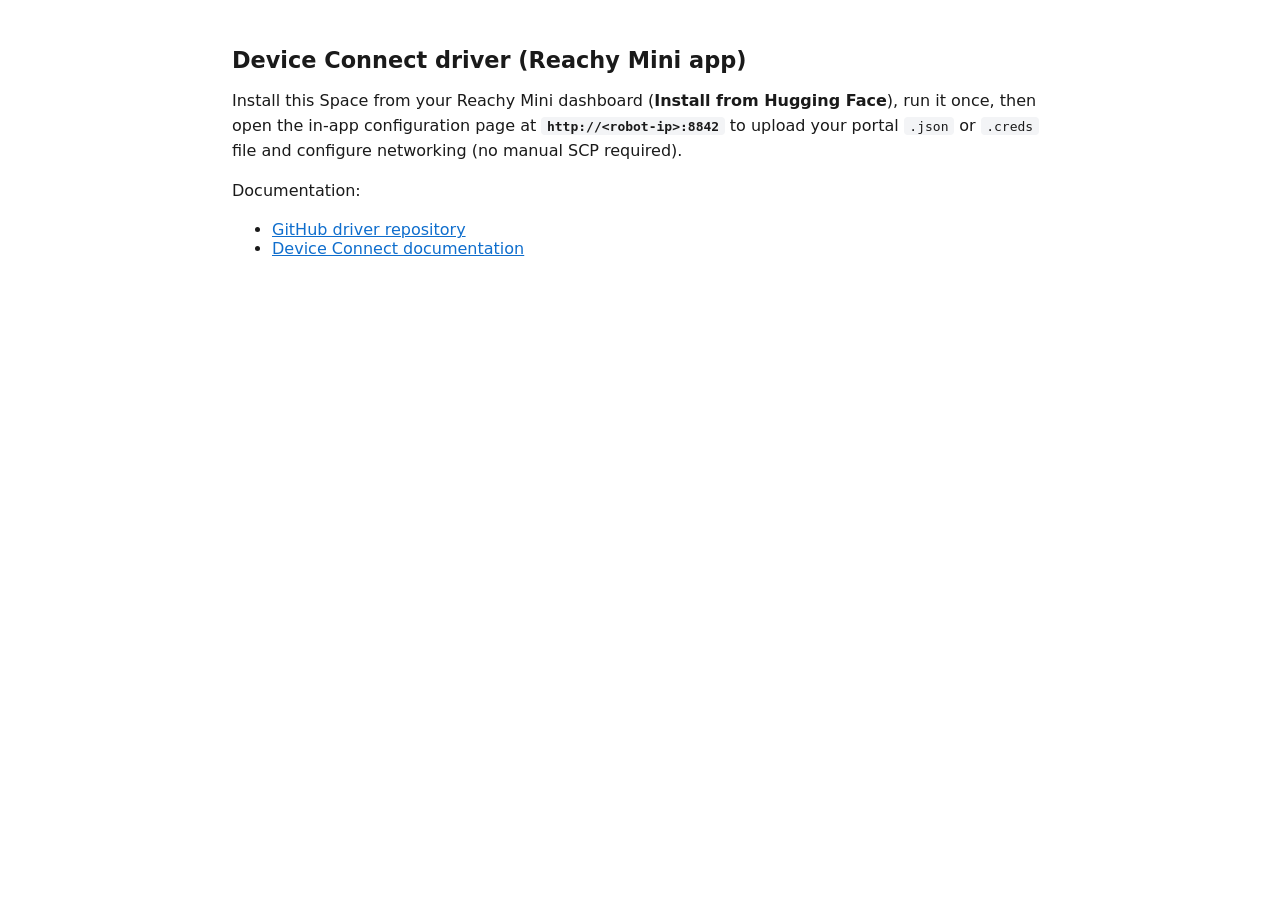
<file: device-connect-driver/index.html>
<!DOCTYPE html>
<html lang="en">
<head>
  <meta charset="utf-8" />
  <meta name="viewport" content="width=device-width, initial-scale=1" />
  <title>Reachy Mini — Device Connect (Space)</title>
  <link rel="stylesheet" href="style.css" />
</head>
<body>
  <h1>Device Connect driver (Reachy Mini app)</h1>
  <p>
    Install this Space from your Reachy Mini dashboard (<strong>Install from Hugging Face</strong>),
    run it once, then open the in-app configuration page at
    <strong><code>http://&lt;robot-ip&gt;:8842</code></strong> to upload your portal
    <code>.json</code> or <code>.creds</code> file and configure networking (no manual SCP required).
  </p>
  <p>
    Documentation:
    <ul>
      <li><a href="https://github.com/ericvh/reachy-mini-driver" target="_blank" rel="noopener noreferrer">GitHub driver repository</a></li>
      <li><a href="https://deviceconnect.dev" target="_blank" rel="noopener noreferrer">Device Connect documentation</a></li>
    </ul>
  </p>
</body>
</html>
</file>
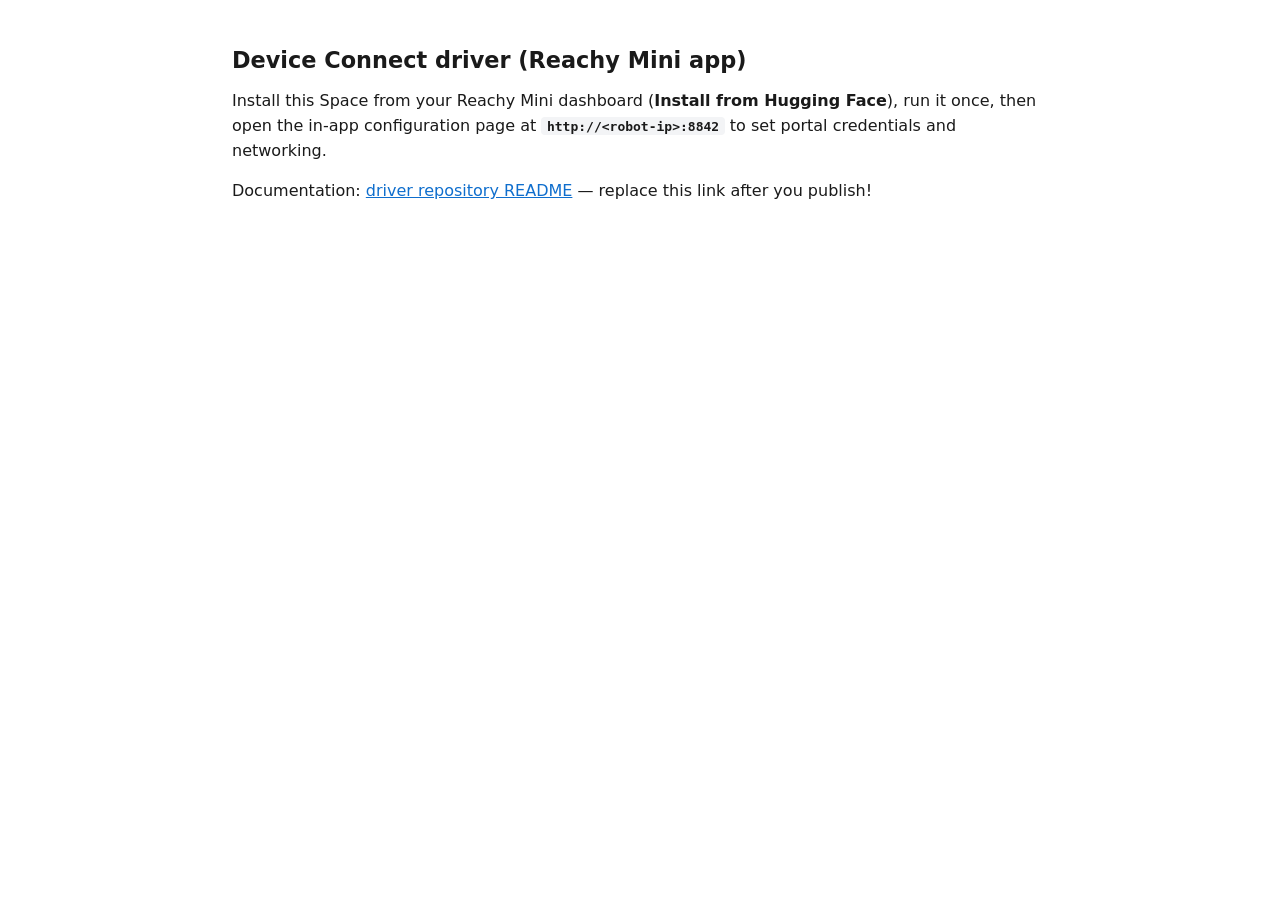
<file: hf_space/index.html>
<!DOCTYPE html>
<html lang="en">
<head>
  <meta charset="utf-8" />
  <meta name="viewport" content="width=device-width, initial-scale=1" />
  <title>Reachy Mini — Device Connect (Space)</title>
  <link rel="stylesheet" href="style.css" />
</head>
<body>
  <h1>Device Connect driver (Reachy Mini app)</h1>
  <p>
    Install this Space from your Reachy Mini dashboard (<strong>Install from Hugging Face</strong>),
    run it once, then open the in-app configuration page at
    <strong><code>http://&lt;robot-ip&gt;:8842</code></strong> to set portal credentials and networking.
  </p>
  <p>
    Documentation:
    <a href="https://github.com/YOUR_USERNAME/reachy-mini-driver">driver repository README</a>
    — replace this link after you publish!

  </p>
</body>
</html>
</file>
<file: device-connect-driver/style.css>
:root {
  font-family: system-ui, sans-serif;
  max-width: 52rem;
  margin: 0 auto;
  padding: 2rem;
  color: #1a1a1a;
}

h1 {
  font-size: 1.4rem;
}

p {
  line-height: 1.55;
}

a {
  color: #0f6ecd;
}

code {
  background: #f3f4f6;
  padding: 0.1rem 0.35rem;
  border-radius: 4px;
}
</file>
<file: hf_space/style.css>
:root {
  font-family: system-ui, sans-serif;
  max-width: 52rem;
  margin: 0 auto;
  padding: 2rem;
  color: #1a1a1a;
}

h1 {
  font-size: 1.4rem;
}

p {
  line-height: 1.55;
}

a {
  color: #0f6ecd;
}

code {
  background: #f3f4f6;
  padding: 0.1rem 0.35rem;
  border-radius: 4px;
}
</file>
